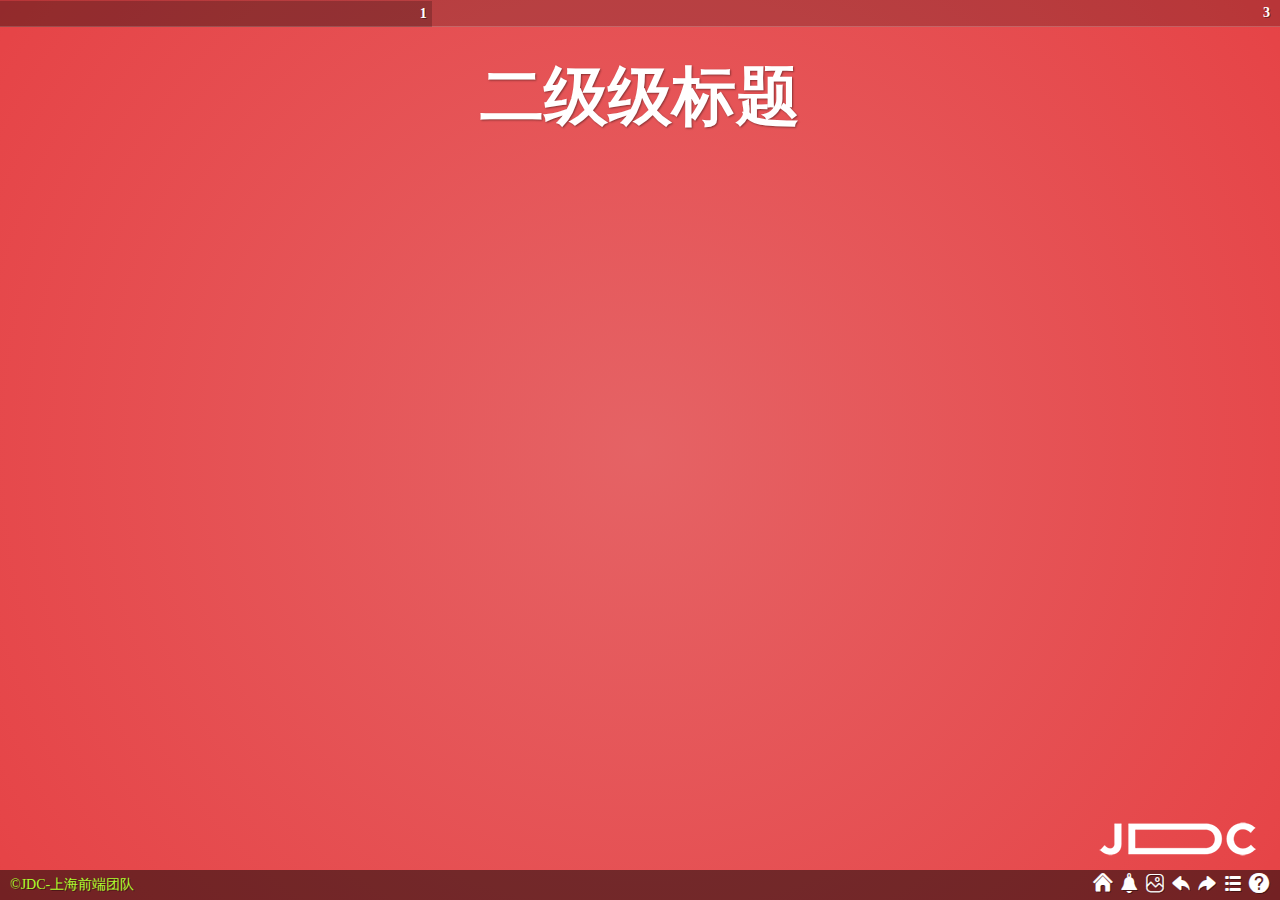
<file: html/index.html>
<!DOCTYPE html>
<html lang="en">
<head>
    <meta charset="UTF-8">
    <title>幻灯片展示——JDC上海前端团队</title>
    <link rel="stylesheet" href="../css/silde.css">
	<link rel="stylesheet" href="../css/prism.css">
</head>
<body>
<!-- 头部 -->
<header class="ww-header" data-role="header">
	<!--<strong class="ww-silde-progress">1</strong>-->
	<!--<strong class="ww-silde-total">10</strong>-->
</header>
<!-- 首页 -->
<div id="slide1" class="ww-slide slide" data-role="slide">
	<h2>二级级标题</h2>
    <section>
	    <p class="ww-fade fade" data-role="fade">这个事内容</p>
	    <p class="ww-fade fade" data-role="fade">这个事内容</p>
	    <p class="ww-fade fade" data-role="fade">这个事内容</p>
    </section>
</div>
<!-- 其他页 -->
<div id="slide2" class="ww-slide slide" data-role="slide">
    <h2>二级级标题</h2>
    <section>
        <pre><code class="language-javascript">var fn = {
    a: 1,
    b: function() {}
}</code></pre>
        <p>这个事内容</p>
        <p>这个事内容</p>
    </section>
</div>
<div id="slide3" class="ww-slide slide" data-role="slide">
    <h2>二级级标题</h2>
    <section>
	    <pre>var fn = {
    a: 1,
    b: function() {}
}</pre>
        <p>这个事内容</p>
    </section>
</div>
<!-- 底部 -->
<footer class="ww-footer" data-role="footer">
	<a href="#">&copy;JDC-上海前端团队</a>
    <div class="ww-tool-bar"></div>
</footer>
<script src="../js/jquery-1.11.1.js"></script>
<script src="../js/prism.js"></script>
<script src="../js/slides.js"></script>
<script>
$(function() {
	$.wwSlide.init();
});
</script>
</body>
</html>
</file>
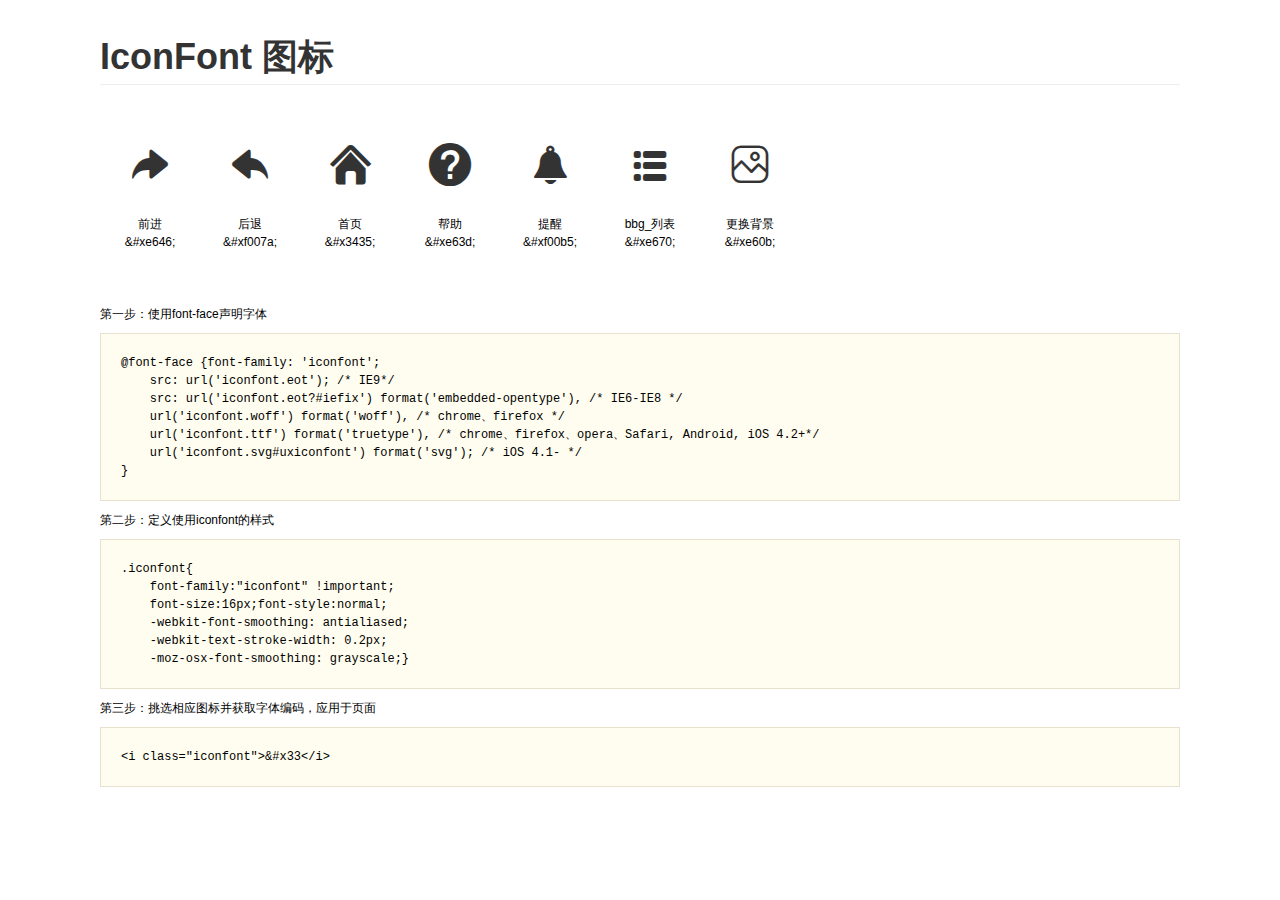
<file: font/demo.html>
<html>
<head>
    <meta charset="utf-8"/>
    <title>IconFont</title>
    <link rel="stylesheet" href="demo.css">
    <link rel="stylesheet" href="iconfont.css">
</head>
<body>
    <div class="main">
        <h1>IconFont 图标</h1>
        <ul class="icon_lists clear">
            
                <li>
                <i class="icon iconfont">&#xe646;</i>
                    <div class="name">前进</div>
                    <div class="code">&amp;#xe646;</div>
                </li>
            
                <li>
                <i class="icon iconfont">&#xf007a;</i>
                    <div class="name">后退</div>
                    <div class="code">&amp;#xf007a;</div>
                </li>
            
                <li>
                <i class="icon iconfont">&#x3435;</i>
                    <div class="name">首页</div>
                    <div class="code">&amp;#x3435;</div>
                </li>
            
                <li>
                <i class="icon iconfont">&#xe63d;</i>
                    <div class="name">帮助</div>
                    <div class="code">&amp;#xe63d;</div>
                </li>
            
                <li>
                <i class="icon iconfont">&#xf00b5;</i>
                    <div class="name">提醒</div>
                    <div class="code">&amp;#xf00b5;</div>
                </li>
            
                <li>
                <i class="icon iconfont">&#xe670;</i>
                    <div class="name">bbg_列表</div>
                    <div class="code">&amp;#xe670;</div>
                </li>
            
                <li>
                <i class="icon iconfont">&#xe60b;</i>
                    <div class="name">更换背景</div>
                    <div class="code">&amp;#xe60b;</div>
                </li>
            
        </ul>


        <div class="helps">
            第一步：使用font-face声明字体
            <pre>
@font-face {font-family: 'iconfont';
    src: url('iconfont.eot'); /* IE9*/
    src: url('iconfont.eot?#iefix') format('embedded-opentype'), /* IE6-IE8 */
    url('iconfont.woff') format('woff'), /* chrome、firefox */
    url('iconfont.ttf') format('truetype'), /* chrome、firefox、opera、Safari, Android, iOS 4.2+*/
    url('iconfont.svg#uxiconfont') format('svg'); /* iOS 4.1- */
}
</pre>
第二步：定义使用iconfont的样式
            <pre>
.iconfont{
    font-family:"iconfont" !important;
    font-size:16px;font-style:normal;
    -webkit-font-smoothing: antialiased;
    -webkit-text-stroke-width: 0.2px;
    -moz-osx-font-smoothing: grayscale;}
</pre>
第三步：挑选相应图标并获取字体编码，应用于页面
<pre>
&lt;i class="iconfont"&gt;&amp;#x33&lt;/i&gt;
</pre>
        </div>

    </div>
</body>
</html>
</file>
<file: css/silde.css>
html, body {
  height: 100%;
  overflow: hidden; }

body {
  margin: 0;
  background-color: #E64346;
  font-family: "Microsoft Yahei";
  background-image: -webkit-radial-gradient(circle at center, rgba(225, 225, 225, 0.2), rgba(225, 225, 225, 0));
  background-image: radial-gradient(circle at center, rgba(225, 225, 225, 0.2), rgba(225, 225, 225, 0)); }

a {
  color: greenyellow;
  text-decoration: none; }

p {
  margin-top: .5em;
  margin-bottom: .5em; }

@media all and (max-height: 800px) {
  body {
    font-size: 84%; } }
@media all and (max-height: 720px) {
  body {
    font-size: 75%; } }
@media screen and (max-height: 600px) {
  body {
    font-size: 63%; } }
@media all and (max-height: 480px) {
  body {
    font-size: 50%; } }
@media screen and (max-height: 360px) {
  body {
    font-size: 40%; } }
.in, .out {
  -webkit-animation-timing-function: ease-in-out;
  -webkit-animation-duration: 400ms; }

.slide.out {
  -webkit-transform: translateX(-100%);
  -webkit-animation-name: slideouttoleft; }

.slide.in {
  -webkit-transform: translateX(0);
  -webkit-animation-name: slideinfromright; }

.slide.out.reverse {
  -webkit-transform: translateX(100%);
  -webkit-animation-name: slideouttoright; }

.slide.in.reverse {
  -webkit-transform: translateX(0);
  -webkit-animation-name: slideinfromleft; }

.slideup.out {
  -webkit-animation-name: dontmove;
  z-index: 0; }

.slideup.in {
  -webkit-transform: translateY(0);
  -webkit-animation-name: slideinfrombottom;
  z-index: 10; }

.slideup.in.reverse {
  z-index: 0;
  -webkit-animation-name: dontmove; }

.slideup.out.reverse {
  -webkit-transform: translateY(100%);
  z-index: 10;
  -webkit-animation-name: slideouttobottom; }

.slidedown.out {
  -webkit-animation-name: dontmove;
  z-index: 0; }

.slidedown.in {
  -webkit-transform: translateY(0);
  -webkit-animation-name: slideinfromtop;
  z-index: 10; }

.slidedown.in.reverse {
  z-index: 0;
  -webkit-animation-name: dontmove; }

.slidedown.out.reverse {
  -webkit-transform: translateY(-100%);
  z-index: 10;
  -webkit-animation-name: slideouttotop; }

@-webkit-keyframes slideinfromright {
  from {
    -webkit-transform: translateX(100%); }
  to {
    -webkit-transform: translateX(0); } }
@-webkit-keyframes slideinfromleft {
  from {
    -webkit-transform: translateX(-100%); }
  to {
    -webkit-transform: translateX(0); } }
@-webkit-keyframes slideouttoleft {
  from {
    -webkit-transform: translateX(0); }
  to {
    -webkit-transform: translateX(-100%); } }
@-webkit-keyframes slideouttoright {
  from {
    -webkit-transform: translateX(0); }
  to {
    -webkit-transform: translateX(100%); } }
@-webkit-keyframes slideinfromtop {
  from {
    -webkit-transform: translateY(-100%); }
  to {
    -webkit-transform: translateY(0); } }
@-webkit-keyframes slideinfrombottom {
  from {
    -webkit-transform: translateY(100%); }
  to {
    -webkit-transform: translateY(0); } }
@-webkit-keyframes slideouttobottom {
  from {
    -webkit-transform: translateY(0); }
  to {
    -webkit-transform: translateY(100%); } }
@-webkit-keyframes slideouttotop {
  from {
    -webkit-transform: translateY(0); }
  to {
    -webkit-transform: translateY(-100%); } }
@-webkit-keyframes fadein {
  from {
    opacity: 0; }
  to {
    opacity: 1; } }
@-webkit-keyframes fadeout {
  from {
    opacity: 1; }
  to {
    opacity: 0; } }
.fade.out {
  z-index: 0;
  -webkit-animation-name: fadeout; }

.fade.in {
  opacity: 1;
  z-index: 10;
  -webkit-animation-name: fadein; }

.ww-header, .ww-footer {
  position: absolute;
  left: 0;
  right: 0;
  padding: 5px 10px;
  color: #FFF;
  text-shadow: 1px 1px 0 rgba(0, 0, 0, 0.4);
  font-size: 14px; }

.ww-header {
  border-bottom: 1px solid rgba(255, 255, 255, 0.2);
  background-color: rgba(0, 0, 0, 0.2); }

.ww-footer {
  line-height: 20px;
  background-color: rgba(0, 0, 0, 0.5);
  cursor: auto;
  bottom: 0;
  overflow: hidden; }

.ww-slide {
  position: absolute;
  width: 100%;
  height: 100%;
  color: #fff;
  font-size: 200%;
  text-shadow: 1px 1px 2px rgba(0, 0, 0, 0.4);
  background: url([data-uri]) 98% 95% no-repeat;
  visibility: hidden; }
  .ww-slide h1 {
    margin-top: 2em;
    font-size: 300%;
    text-align: center; }
  .ww-slide h2 {
    margin: .5em 0;
    padding-top: 21px;
    font-size: 200%;
    text-align: center; }
  .ww-slide section {
    padding: 1em 5%; }
    .ww-slide section pre {
      font-size: 60%; }

.ww-fade {
  opacity: 0; }

.ww-slide-curr {
  visibility: visible; }

.ww-tit-sub {
  font-size: 63%;
  text-align: right; }

.ww-silde-progress {
  position: absolute;
  top: 1px;
  left: -5px;
  padding: 5px;
  background-color: rgba(0, 0, 0, 0.2);
  text-align: right;
  -webkit-transition: width 0.3s ease;
  -moz-transition: width 0.3s ease;
  -o-transition: width 0.3s ease;
  -ms-transition: width 0.3s ease;
  transition: width 0.3s ease; }

.ww-silde-total {
  position: relative;
  z-index: 1;
  float: right; }

@font-face {
  font-family: "iconfont";
  src: url("../font/iconfont.eot");
  /* IE9*/
  src: url("../font/iconfont.eot?#iefix") format("embedded-opentype"), url("../font/iconfont.woff") format("woff"), url("../font/iconfont.ttf") format("truetype"), url("../font/iconfont.svg#iconfont") format("svg");
  /* iOS 4.1- */ }
.iconfont, .ww-tool-bar {
  font-family: "iconfont" !important;
  font-size: 16px;
  font-style: normal;
  -webkit-font-smoothing: antialiased;
  -webkit-text-stroke-width: 0.2px;
  -moz-osx-font-smoothing: grayscale; }

.ww-tool-bar {
  position: absolute;
  top: 0;
  right: 10px;
  bottom: 0; }

.ww-tool-bar a {
  position: relative;
  top: 4px;
  width: 26px;
  height: 24px;
  border: 1px solid transparent;
  color: #fff;
  font-size: 20px;
  line-height: .5;
  text-decoration: none;
  text-align: center;
  text-indent: -99em; }

/* overlay */
.ww-overlay {
  position: absolute;
  top: 0;
  z-index: 9;
  width: 100%;
  height: 100%;
  background: #000;
  opacity: .4;
  filter: Alpha(Opacity=40); }
</file>
<file: css/prism.css>
/* http://prismjs.com/download.html?themes=prism-okaidia&languages=markup+css+clike+javascript+java+php+php-extras+coffeescript+scss+c+http+ruby+swift+objectivec+git+less+haml+jade+actionscript+markdown */
/**
 * okaidia theme for JavaScript, CSS and HTML
 * Loosely based on Monokai textmate theme by http://www.monokai.nl/
 * @author ocodia
 */

code[class*="language-"],
pre[class*="language-"] {
	color: #f8f8f2;
	text-shadow: 0 1px rgba(0, 0, 0, 0.3);
	font-family: Consolas, Monaco, 'Andale Mono', monospace;
	direction: ltr;
	text-align: left;
	white-space: pre;
	word-spacing: normal;
	word-break: normal;
	line-height: 1.5;

	-moz-tab-size: 4;
	-o-tab-size: 4;
	tab-size: 4;

	-webkit-hyphens: none;
	-moz-hyphens: none;
	-ms-hyphens: none;
	hyphens: none;
}

/* Code blocks */
pre[class*="language-"] {
	padding: 1em;
	margin: .5em 0;
	overflow: auto;
	border-radius: 0.3em;
}

:not(pre) > code[class*="language-"],
pre[class*="language-"] {
	background: #272822;
}

/* Inline code */
:not(pre) > code[class*="language-"] {
	padding: .1em;
	border-radius: .3em;
}

.token.comment,
.token.prolog,
.token.doctype,
.token.cdata {
	color: slategray;
}

.token.punctuation {
	color: #f8f8f2;
}

.namespace {
	opacity: .7;
}

.token.property,
.token.tag,
.token.constant,
.token.symbol,
.token.deleted {
	color: #f92672;
}

.token.boolean,
.token.number {
	color: #ae81ff;
}

.token.selector,
.token.attr-name,
.token.string,
.token.char,
.token.builtin,
.token.inserted {
	color: #a6e22e;
}

.token.operator,
.token.entity,
.token.url,
.language-css .token.string,
.style .token.string,
.token.variable {
	color: #f8f8f2;
}

.token.atrule,
.token.attr-value {
	color: #e6db74;
}

.token.keyword {
	color: #66d9ef;
}

.token.regex,
.token.important {
	color: #fd971f;
}

.token.important,
.token.bold {
	font-weight: bold;
}
.token.italic {
	font-style: italic;
}

.token.entity {
	cursor: help;
}
</file>
<file: font/iconfont.css>
@font-face {font-family: "iconfont";
  src: url('iconfont.eot'); /* IE9*/
  src: url('iconfont.eot?#iefix') format('embedded-opentype'), /* IE6-IE8 */
  url('iconfont.woff') format('woff'), /* chrome、firefox */
  url('iconfont.ttf') format('truetype'), /* chrome、firefox、opera、Safari, Android, iOS 4.2+*/
  url('iconfont.svg#iconfont') format('svg'); /* iOS 4.1- */
}

.iconfont {
  font-family:"iconfont" !important;
  font-size:16px;
  font-style:normal;
  -webkit-font-smoothing: antialiased;
  -webkit-text-stroke-width: 0.2px;
  -moz-osx-font-smoothing: grayscale;
}

.icon-qianjin:before { content: "\e646"; }

.icon-houtui:before { content: "\f007a"; }

.icon-shouye:before { content: "\3435"; }

.icon-bangzhu:before { content: "\e63d"; }

.icon-tixing:before { content: "\f00b5"; }

.icon-bbgliebiao:before { content: "\e670"; }

.icon-ttpodicon:before { content: "\e60b"; }
</file>
<file: font/demo.css>
*{margin: 0;padding: 0;list-style: none;}
/*
KISSY CSS Reset
理念：1. reset 的目的不是清除浏览器的默认样式，这仅是部分工作。清除和重置是紧密不可分的。
2. reset 的目的不是让默认样式在所有浏览器下一致，而是减少默认样式有可能带来的问题。
3. reset 期望提供一套普适通用的基础样式。但没有银弹，推荐根据具体需求，裁剪和修改后再使用。
特色：1. 适应中文；2. 基于最新主流浏览器。
维护：玉伯<lifesinger@gmail.com>, 正淳<ragecarrier@gmail.com>
 */

/** 清除内外边距 **/
body, h1, h2, h3, h4, h5, h6, hr, p, blockquote, /* structural elements 结构元素 */
dl, dt, dd, ul, ol, li, /* list elements 列表元素 */
pre, /* text formatting elements 文本格式元素 */
form, fieldset, legend, button, input, textarea, /* form elements 表单元素 */
th, td /* table elements 表格元素 */ {
  margin: 0;
  padding: 0;
}

/** 设置默认字体 **/
body,
button, input, select, textarea /* for ie */ {
  font: 12px/1.5 tahoma, arial, \5b8b\4f53, sans-serif;
}
h1, h2, h3, h4, h5, h6 { font-size: 100%; }
address, cite, dfn, em, var { font-style: normal; } /* 将斜体扶正 */
code, kbd, pre, samp { font-family: courier new, courier, monospace; } /* 统一等宽字体 */
small { font-size: 12px; } /* 小于 12px 的中文很难阅读，让 small 正常化 */

/** 重置列表元素 **/
ul, ol { list-style: none; }

/** 重置文本格式元素 **/
a { text-decoration: none; }
a:hover { text-decoration: underline; }


/** 重置表单元素 **/
legend { color: #000; } /* for ie6 */
fieldset, img { border: 0; } /* img 搭车：让链接里的 img 无边框 */
button, input, select, textarea { font-size: 100%; } /* 使得表单元素在 ie 下能继承字体大小 */
/* 注：optgroup 无法扶正 */

/** 重置表格元素 **/
table { border-collapse: collapse; border-spacing: 0; }

/* 清除浮动 */
.ks-clear:after, .clear:after {
  content: '\20';
  display: block;
  height: 0;
  clear: both;
}
.ks-clear, .clear {
  *zoom: 1;
}

.main {padding: 30px 100px;}
.main h1{font-size:36px; color:#333; text-align:left;margin-bottom:30px; border-bottom: 1px solid #eee;}

.helps{margin-top:40px;}
.helps pre{
  padding:20px;
  margin:10px 0;
  border:solid 1px #e7e1cd;
  background-color: #fffdef;
  overflow: auto;
}

.icon_lists li{
  float:left;
  width: 100px;
  height:150px;
  text-align: center;
}
.icon_lists .icon{
  font-size: 42px;
  line-height: 100px;
  margin: 10px 0;
  color:#333;
  -webkit-transition: font-size 0.25s ease-out 0s;
  -moz-transition: font-size 0.25s ease-out 0s;
  transition: font-size 0.25s ease-out 0s;

}
.icon_lists .icon:hover{
  font-size: 100px;
}
</file>
